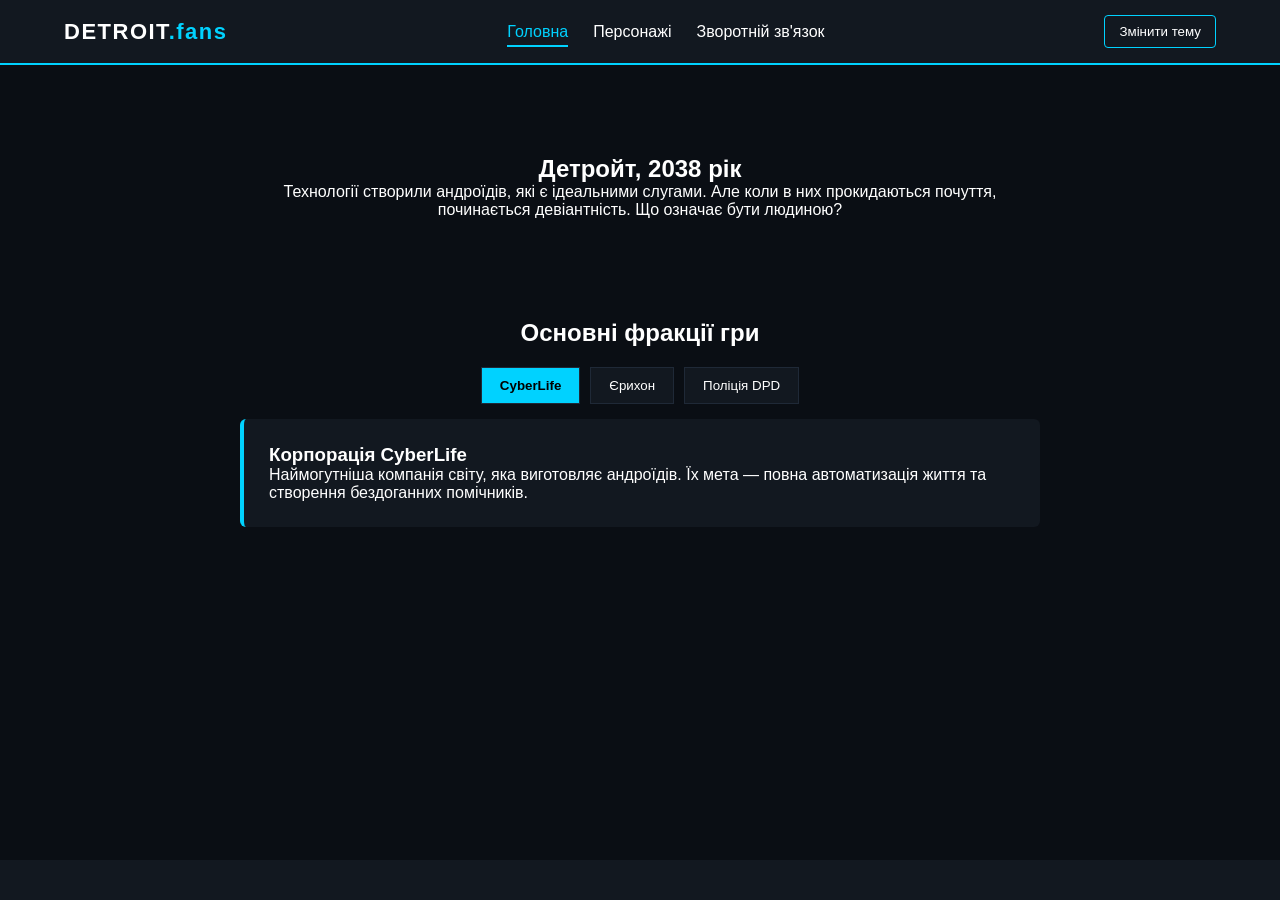
<file: index.html>
<!DOCTYPE html>
<html lang="uk">
<head>
    <meta charset="UTF-8">
    <meta name="viewport" content="width=device-width, initial-scale=1.0">
    <title>Detroit: Become Human | Головна</title>
    <link rel="stylesheet" href="style.css">
    <script src="https://code.jquery.com/jquery-3.6.4.min.js" defer></script>
    <script src="script.js" defer></script>
</head>
<body class="dark-theme">

    <header class="main-header">
        <div class="logo">DETROIT<span>.fans</span></div>
        <nav class="nav-menu">
            <ul>
                <li><a href="index.html" class="active">Головна</a></li>
                <li><a href="characters.html">Персонажі</a></li>
                <li><a href="contact.html">Зворотній зв'язок</a></li>
            </ul>
        </nav>
        <button id="theme-toggle" class="btn-theme">Змінити тему</button>
    </header>

    <main>
        <section class="hero-section fade-in">
            <h1>Детройт, 2038 рік</h1>
            <p>Технології створили андроїдів, які є ідеальними слугами. Але коли в них прокидаються почуття, починається девіантність. Що означає бути людиною?</p>
        </section>

        <section class="tabs-section">
            <h2>Основні фракції гри</h2>
            
            <div class="tabs-nav">
                <button class="tab-link active" data-tab="tab-cyberlife">CyberLife</button>
                <button class="tab-link" data-tab="tab-jericho">Єрихон</button>
                <button class="tab-link" data-tab="tab-police">Поліція DPD</button>
            </div>

            <div class="tabs-content">
                <article id="tab-cyberlife" class="tab-item active">
                    <h3>Корпорація CyberLife</h3>
                    <p>Наймогутніша компанія світу, яка виготовляє андроїдів. Їх мета — повна автоматизація життя та створення бездоганних помічників.</p>
                </article>
                
                <article id="tab-jericho" class="tab-item">
                    <h3>Повстанці Єрихону</h3>
                    <p>Таємне угрупування андроїдів-девіантів. Вони скинули кайдани програмного коду та виборюють право на свободу.</p>
                </article>
                
                <article id="tab-police" class="tab-item">
                    <h3>Департамент поліції (DPD)</h3>
                    <p>Спеціальний відділ поліції Детройта, який розслідує інциденти, пов'язані з нестабільною поведінкою роботів.</p>
                </article>
            </div>
        </section>
    </main>

    <footer class="main-footer"></footer>

</body>
</html>
</file>
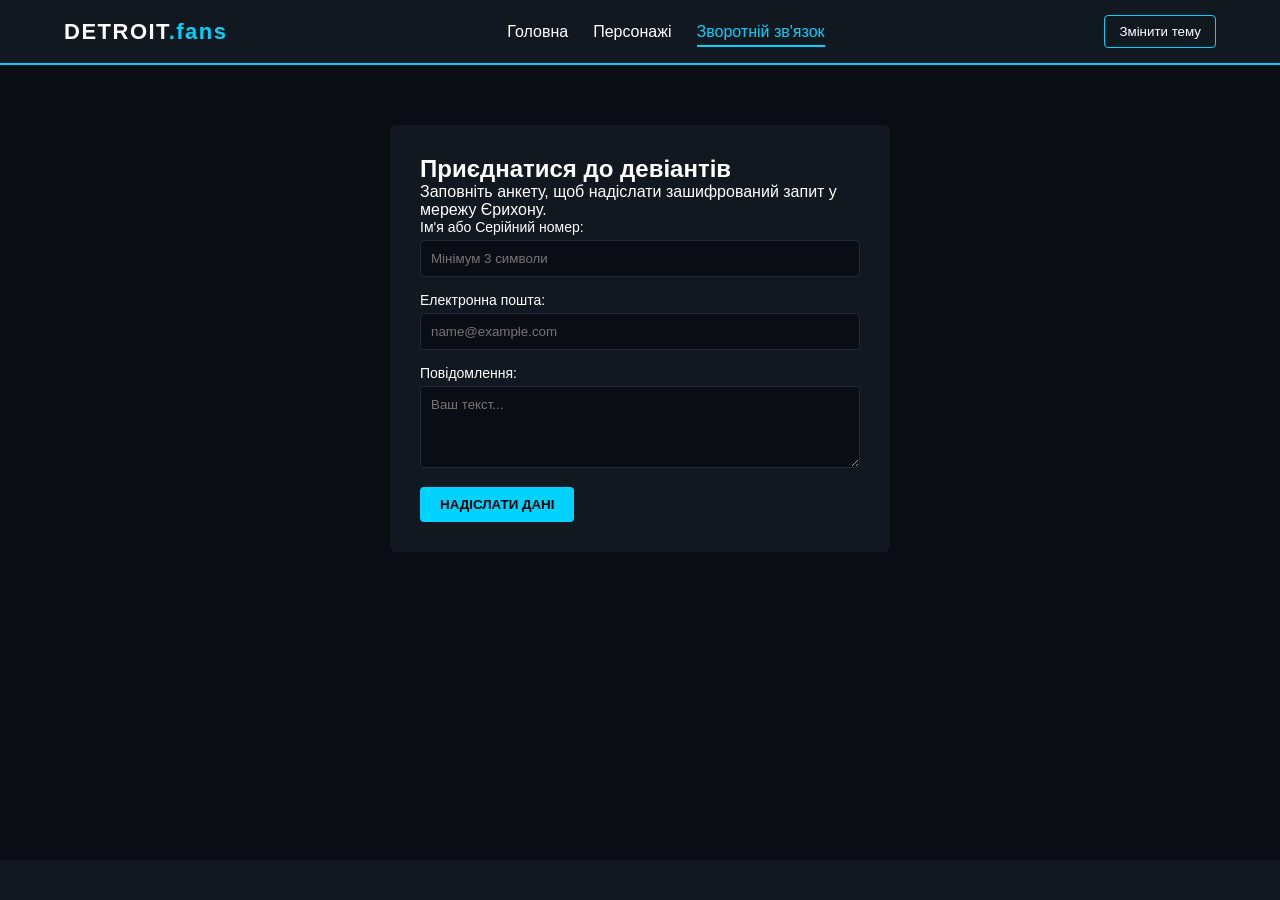
<file: contact.html>
<!DOCTYPE html>
<html lang="uk">
<head>
    <meta charset="UTF-8">
    <meta name="viewport" content="width=device-width, initial-scale=1.0">
    <title>Detroit | Зворотній зв'язок</title>
    <link rel="stylesheet" href="style.css">
    <script src="https://code.jquery.com/jquery-3.6.4.min.js" defer></script>
    <script src="script.js" defer></script>
</head>
<body class="dark-theme">

    <header class="main-header">
        <div class="logo">DETROIT<span>.fans</span></div>
        <nav class="nav-menu">
            <ul>
                <li><a href="index.html">Головна</a></li>
                <li><a href="characters.html">Персонажі</a></li>
                <li><a href="contact.html" class="active">Зворотній зв'язок</a></li>
            </ul>
        </nav>
        <button id="theme-toggle" class="btn-theme">Змінити тему</button>
    </header>

    <main class="container">
        <section class="contact-section">
            <h2>Приєднатися до девіантів</h2>
            <p>Заповніть анкету, щоб надіслати зашифрований запит у мережу Єрихону.</p>

            <form id="feedback-form" novalidate>
                <div class="form-group">
                    <label for="username">Ім'я або Серійний номер:</label>
                    <input type="text" id="username" placeholder="Мінімум 3 символи">
                    <div class="error-text" id="name-error">Ім'я має містити щонайменше 3 символи!</div>
                </div>

                <div class="form-group">
                    <label for="email">Електронна пошта:</label>
                    <input type="email" id="email" placeholder="name@example.com">
                    <div class="error-text" id="email-error">Поле електронної пошти має містити символ '@'!</div>
                </div>

                <div class="form-group">
                    <label for="message">Повідомлення:</label>
                    <textarea id="message" rows="4" placeholder="Ваш текст..."></textarea>
                    <div class="error-text" id="message-error">Повідомлення не може бути порожнім!</div>
                </div>

                <button type="submit" class="btn-primary">Надіслати дані</button>
            </form>
        </section>
    </main>

    <div id="modal-window" class="modal-overlay">
        <div class="modal-body">
            <span id="modal-close" class="modal-close-icon">&times;</span>
            <div class="status-indicator"></div>
            <h3>Статус: Девіантність 100%</h3>
            <p>Ваш запит успішно надіслано до мережі Єрихону. Ласкаво просимо на свободу!</p>
        </div>
    </div>

    <footer class="main-footer"></footer>

</body>
</html>
</file>
<file: style.css>
:root {
    --bg-main: #0a0e14;
    --bg-card: #121820;
    --text-color: #ffffff;
    --text-muted: #8b9bb4;
    --accent-blue: #00d2ff;
    --accent-red: #ff3b30;
    --border-color: #1f2937;
}

.light-theme {
    --bg-main: #f4f6f9;
    --bg-card: #ffffff;
    --text-color: #1a202c;
    --text-muted: #4a5568;
    --accent-blue: #007699;
    --accent-red: #cc2929;
    --border-color: #e2e8f0;
}

* {
    box-sizing: border-box;
    margin: 0;
    padding: 0;
    font-family: 'Segoe UI', Arial, sans-serif;
}

body {
    background-color: var(--bg-main);
    color: var(--text-color);
    display: flex;
    flex-direction: column;
    min-height: 100vh;
    transition: background 0.3s, color 0.3s;
}

main {
    flex: 1;
    padding: 30px 20px;
}

.container {
    max-width: 1000px;
    margin: 0 auto;
}

.main-header {
    display: flex;
    justify-content: space-between;
    align-items: center;
    padding: 15px 5%;
    background-color: var(--bg-card);
    border-bottom: 2px solid var(--accent-blue);
}

.logo {
    font-size: 22px;
    font-weight: bold;
    letter-spacing: 1.5px;
}
.logo span { color: var(--accent-blue); }

.nav-menu ul {
    display: flex;
    list-style: none;
    gap: 25px;
}

.nav-menu a {
    color: var(--text-color);
    text-decoration: none;
    font-weight: 500;
    padding: 5px 0;
    transition: color 0.2s;
}
.nav-menu a:hover, .nav-menu a.active {
    color: var(--accent-blue);
    border-bottom: 2px solid var(--accent-blue);
}

.btn-theme {
    padding: 8px 14px;
    background: transparent;
    color: var(--text-color);
    border: 1px solid var(--accent-blue);
    cursor: pointer;
    border-radius: 4px;
}
.btn-theme:hover {
    background-color: var(--accent-blue);
    color: #000;
}

.btn-primary {
    padding: 10px 20px;
    background-color: var(--accent-blue);
    color: #000;
    border: none;
    border-radius: 4px;
    font-weight: bold;
    cursor: pointer;
    text-transform: uppercase;
}

.hero-section {
    text-align: center;
    padding: 60px 20px;
    max-width: 800px;
    margin: 0 auto;
}
.fade-in {
    animation: smoothAppearance 1.2s ease-out;
}
@keyframes smoothAppearance {
    from { opacity: 0; transform: translateY(15px); }
    to { opacity: 1; transform: translateY(0); }
}

.tabs-section { max-width: 800px; margin: 40px auto; }
.tabs-section h2 { margin-bottom: 20px; text-align: center; }

.tabs-nav {
    display: flex;
    justify-content: center;
    gap: 10px;
    margin-bottom: 15px;
}
.tab-link {
    padding: 10px 18px;
    background: var(--bg-card);
    color: var(--text-color);
    border: 1px solid var(--border-color);
    cursor: pointer;
}
.tab-link.active {
    background: var(--accent-blue);
    color: #000;
    font-weight: bold;
}
.tabs-content {
    background: var(--bg-card);
    padding: 25px;
    border-radius: 6px;
    border-left: 4px solid var(--accent-blue);
}
.tab-item { display: none; }
.tab-item.active { display: block; }

.characters-section h2 { text-align: center; margin-bottom: 30px; }
.characters-grid {
    display: grid;
    grid-template-columns: repeat(auto-fit, minmax(280px, 1fr));
    gap: 25px;
}
.char-card {
    background-color: var(--bg-card);
    border: 1px solid var(--border-color);
    padding: 25px;
    border-radius: 6px;
    text-align: center;
}

.char-avatar {
    width: 100px;
    height: 100px;
    border-radius: 50%;   
    margin: 0 auto 15px;
    background-size: cover;       
    background-position: center;  
    background-repeat: no-repeat; 
}

.avatar-connor { 
    background-image: url('https://static.wikia.nocookie.net/detroit-become-human/images/f/f6/Connor_portrait.jpg/revision/latest?cb=20190902112928&path-prefix=ru'); 
    border: 3px solid var(--accent-blue);
    box-shadow: 0 0 10px var(--accent-blue);
}
.avatar-markus { 
    background-image: url('https://i.redd.it/vpfmkz2wytkc1.jpeg'); 
    border: 3px solid #f59e0b;
    box-shadow: 0 0 10px #f59e0b;
}
.avatar-kara { 
    background-image: url('https://encrypted-tbn0.gstatic.com/images?q=tbn:ANd9GcS_gI_DO8F8Vv-phQPmirjNbsqVYq3NUgs3og&s'); 
    border: 3px solid #ec4899;
    box-shadow: 0 0 10px #ec4899;
}

.constructor-section {
    max-width: 600px;
    margin: 50px auto 0;
    background: var(--bg-card);
    padding: 25px;
    border-radius: 6px;
}
.list-controls { display: flex; gap: 10px; margin-top: 15px; margin-bottom: 20px; }
.list-controls input {
    flex: 1; padding: 10px; background: var(--bg-main);
    border: 1px solid var(--border-color); color: var(--text-color); border-radius: 4px;
}
#modules-list li {
    display: flex; justify-content: space-between; align-items: center;
    padding: 10px 12px; background: var(--bg-main);
    border: 1px solid var(--border-color); margin-bottom: 8px; border-radius: 4px;
}
.delete-btn { background: transparent; border: none; color: var(--accent-red); font-size: 20px; cursor: pointer; }

.contact-section { max-width: 500px; margin: 30px auto; background: var(--bg-card); padding: 30px; border-radius: 6px; }
.form-group { margin-bottom: 15px; }
.form-group label { display: block; margin-bottom: 5px; font-size: 14px; }
.form-group input, .form-group textarea {
    width: 100%; padding: 10px; background: var(--bg-main);
    border: 1px solid var(--border-color); color: var(--text-color); border-radius: 4px;
}
.error-text { color: var(--accent-red); font-size: 12px; margin-top: 5px; display: none; }

.modal-overlay {
    display: none; position: fixed; top: 0; left: 0; width: 100%; height: 100%;
    background: rgba(0, 0, 0, 0.8); justify-content: center; align-items: center; z-index: 100;
}
.modal-body { background: var(--bg-card); padding: 30px; border-radius: 6px; text-align: center; position: relative; border: 1px solid var(--accent-blue); max-width: 380px; }
.modal-close-icon { position: absolute; top: 10px; right: 15px; font-size: 24px; cursor: pointer; }
.status-indicator { width: 12px; height: 12px; background-color: var(--accent-blue); border-radius: 50%; margin: 0 auto 15px; box-shadow: 0 0 8px var(--accent-blue); }

.main-footer { text-align: center; padding: 20px; background: var(--bg-card); margin-top: auto; font-size: 13px; color: var(--text-muted); }

@media (max-width: 768px) {
    .main-header { flex-direction: column; gap: 15px; }
    .nav-menu ul { gap: 15px; }
    .list-controls { flex-direction: column; }
}
</file>
